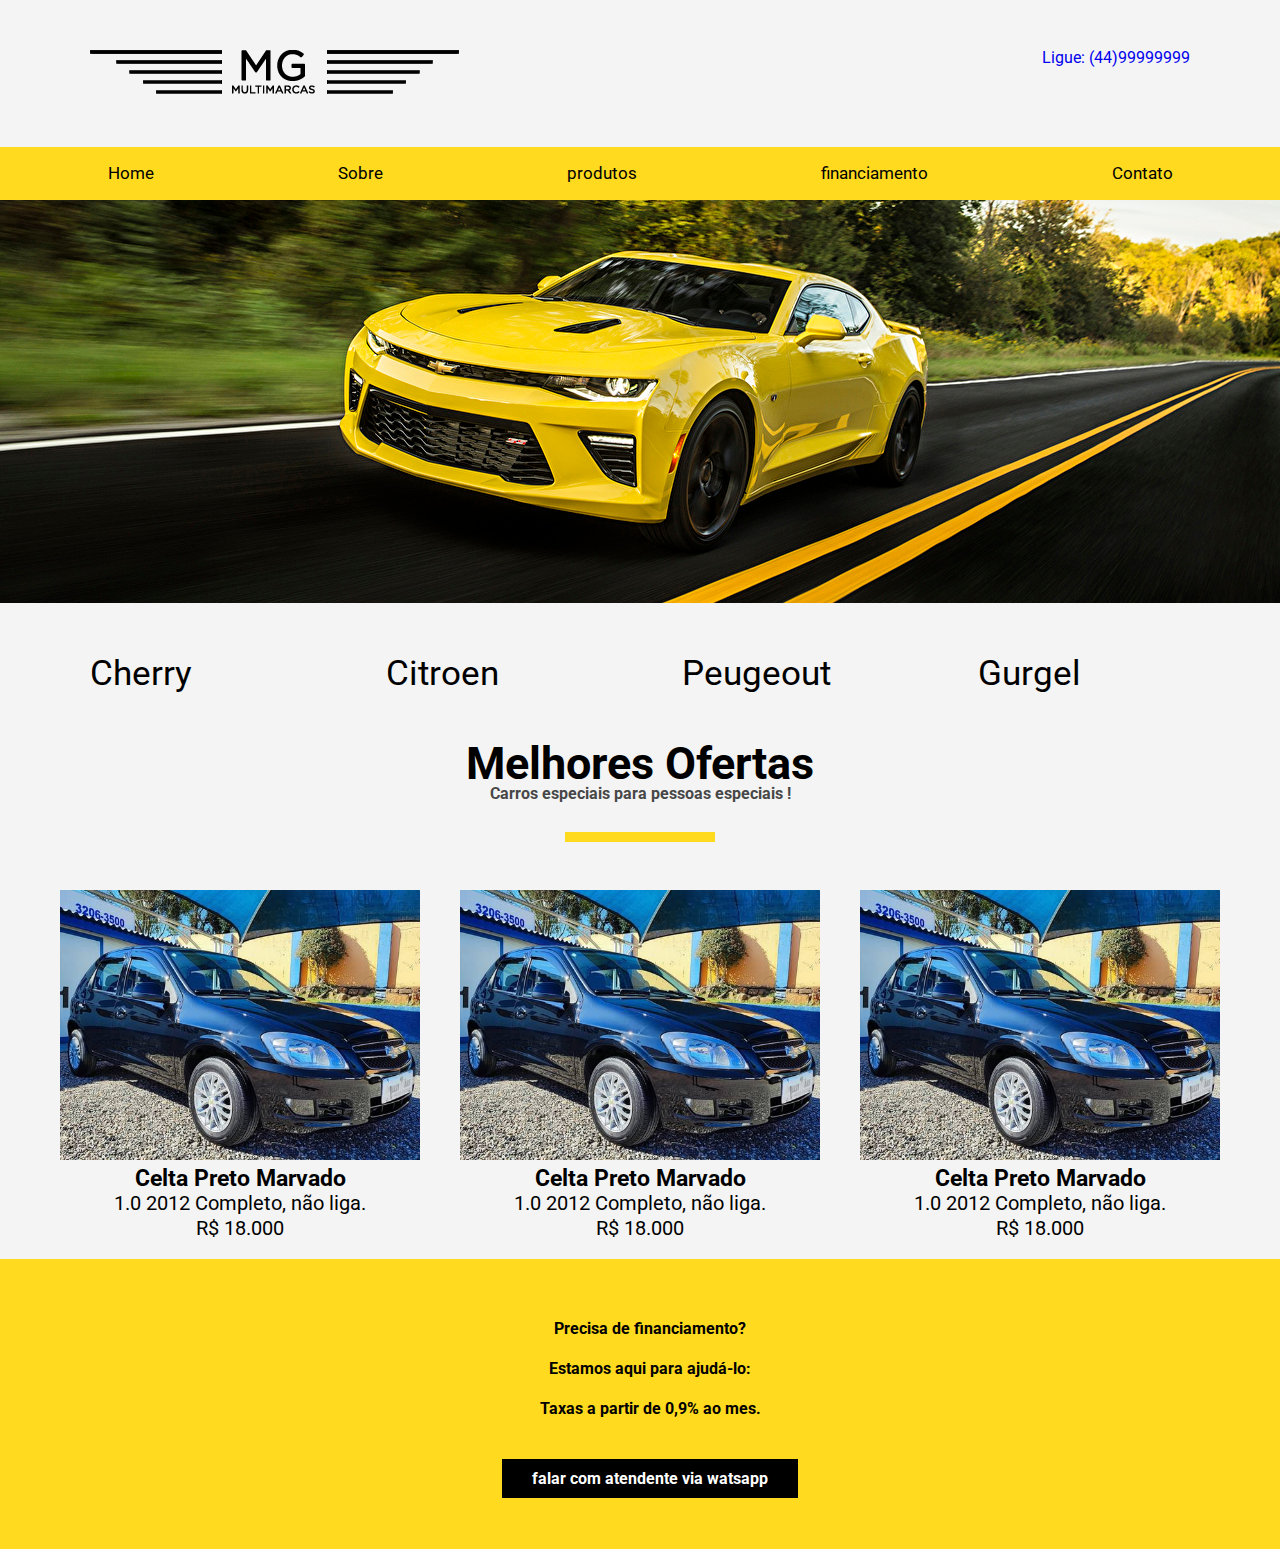
<file: index.html>
<!DOCTYPE html>
<html lang="pt-br">
<head>
    <meta charset="UTF-8">
    <meta http-equiv="X-UA-Compatible" content="IE=edge">
    <meta name="viewport" content="width=device-width, initial-scale=1.0">
    <title>MG Multimarcas</title>
    <link rel="stylesheet" href="css/reset.css">
    <link rel="stylesheet" href="css/style.css">
</head>
<body>
    <header>
        <section>
            <div id="header">
                <div id="logotipo">
                    <img src="img/logotipo.png" alt="Logotipo MG Multimarcas">
                </div>
                <div class="contato">
                    <a href="#">Ligue: (44)99999999</a>
                </div>
            </div>
        </section>
        <nav class="menu">
            <ul>
                <!-- li*5>a -->
               <li><a href="index.html">Home</a></li>
               <li><a href="sobre.html">Sobre</a></li>
               <li><a href="produtos.html">produtos</a></li>
               <li><a href="#financiamento">financiamento</a></li>
               <li><a href="contato.html">Contato</a></li>
            </ul>
        </nav>
    </header>
    <div id="main">
        <div class="banner">
            <img src="img/banner.jpg" alt="Banner">
        </div>
        <section> 
            <div class="marcas">
                <ul>
                    <li>Cherry</li>
                    <li>Citroen</li>
                    <li>Peugeout</li>
                    <li>Gurgel</li>
                </ul>
            </div>
            <div class="produtos">
                <div class="titulo">
                   Melhores Ofertas
                </div>
                <div class="subtitulo">
                    Carros especiais para pessoas especiais !
            </div>
         <div class="sublinhado">
            
         </div>
                <div class="item">
                    <img src="img/item.jpg" alt="">
                    <div class="title">Celta Preto Marvado</div>
                    <div class="desc">1.0 2012 Completo, não liga.</div>
                    <div class="valor">R$ 18.000</div>
                </div>

                
                <div class="item">
                    <img src="img/item.jpg" alt="">
                    <div class="title">Celta Preto Marvado</div>
                    <div class="desc">1.0 2012 Completo, não liga.</div>
                    <div class="valor">R$ 18.000</div>
                </div>

                
                <div class="item">
                    <img src="img/item.jpg" alt="">
                    <div class="title">Celta Preto Marvado</div>
                    <div class="desc">1.0 2012 Completo, não liga.</div>
                    <div class="valor">R$ 18.000</div>
                </div>

                 

            </div>
        </section>
        <div id="financiamento" class="financiamento">
           <section>
              <p>
                Precisa de financiamento?<br>
                Estamos aqui para ajudá-lo:<br>
                Taxas a partir de 0,9% ao mes.
              </p>

              <div class="botao">
               <a href="https://wa.me/5544988196235?text=ola, gostaria de fazer uma simulação,pode me ajudar?">
                   falar com atendente via watsapp
               </a>
              </div>

           </section>

        </div>
        
    </div>
</body>
</html>
</file>
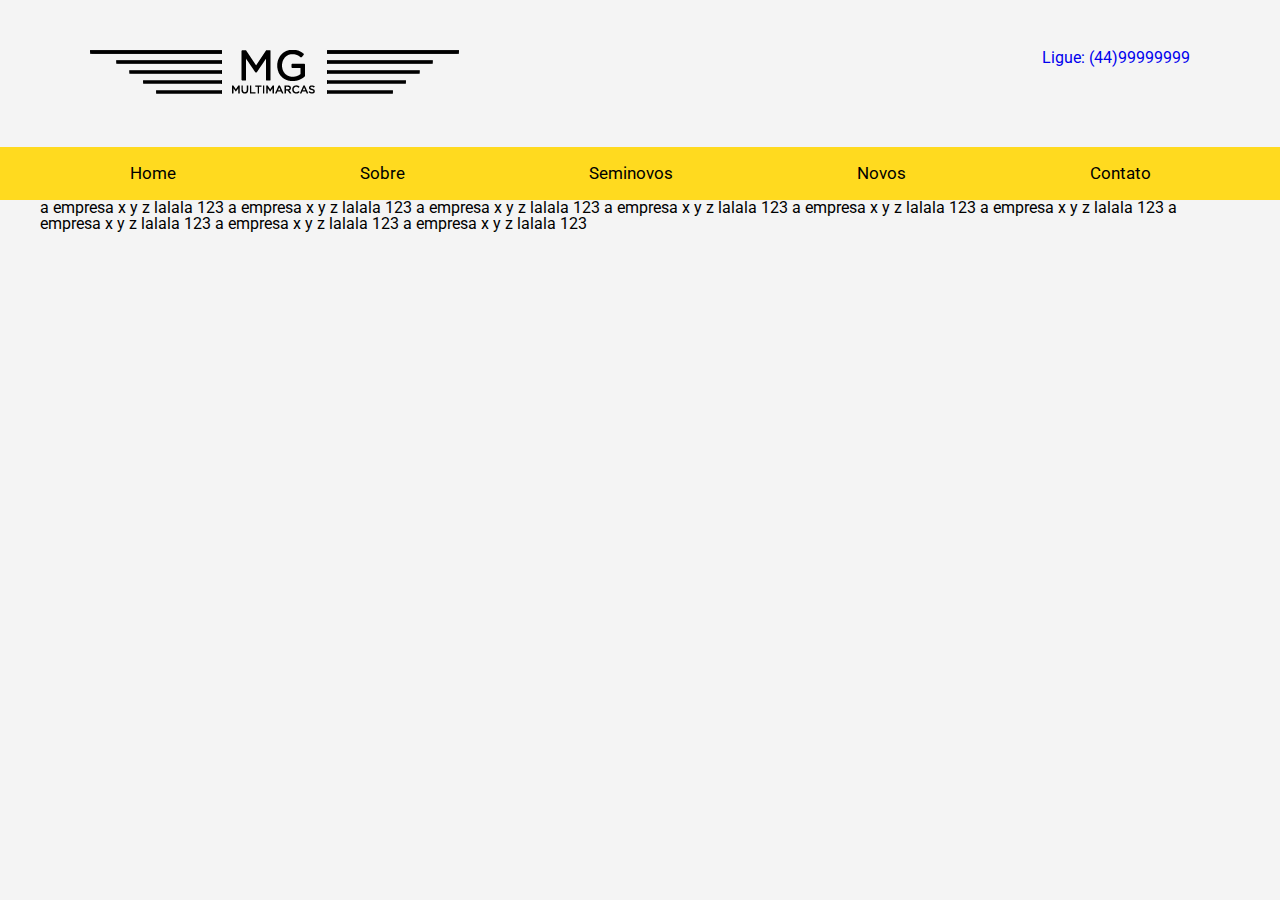
<file: contato.html>
<!DOCTYPE html>
<html lang="pt-br">
<head>
    <meta charset="UTF-8">
    <meta http-equiv="X-UA-Compatible" content="IE=edge">
    <meta name="viewport" content="width=device-width, initial-scale=1.0">
    <title>MG Multimarcas</title>
    <link rel="stylesheet" href="css/reset.css">
    <link rel="stylesheet" href="css/style.css">
</head>
<body>
    <header>
        <section>
            <div id="header">
                <div id="logotipo">
                    <img src="img/logotipo.png" alt="Logotipo MG Multimarcas">
                </div>
                <div class="contato">
                    <a href="#">Ligue: (44)99999999</a>
                </div>
            </div>
        </section>
        <nav class="menu">
            <ul>
                <!-- li*5>a -->
               <li><a href="index.html">Home</a></li>
               <li><a href="sobre.html">Sobre</a></li>
               <li><a href="seminovos.html">Seminovos</a></li>
               <li><a href="novos.html">Novos</a></li>
               <li><a href="contato.html">Contato</a></li>
            </ul>
        </nav>
    </header>
    <div id="main">
        <section>
        a empresa x y z lalala 123 a empresa x y z lalala 123 a empresa x y z lalala 123 a empresa x y z lalala 123 a empresa x y z lalala 123 a empresa x y z lalala 123 a empresa x y z lalala 123 a empresa x y z lalala 123 a empresa x y z lalala 123 
    </section>
    </div>
</body>
</html>
</file>
<file: css/style.css>
@import url('https://fonts.googleapis.com/css2?family=Roboto&display=swap');
body{
    font-family: 'Roboto', sans-serif;
  background-color: #f4f4f4;
}
section{
    width: 1200px;
    margin: 0 auto;
}
#header{
    padding:50px;
}
#header div{
    display: inline-block;
}
#header .contato{
    float: right;
}
nav.menu{
    background-color: #ffda1f;
    text-align: center;
}
nav.menu ul li{
    display: inline-block;
    padding: 18px 90px; 
    font-size:17px;
}
nav.menu ul li a{
    color: #000;
}
a{
  text-decoration: none;
}
.banner img{
    width: 100%;
}
.marcas ul li {
    display: inline-block;
    font-size: 35px;
    width: 16%;
    padding: 50px;
}
.item {
    display: inline-block;
    width: 30%;
    padding: 1.5%;
    font-size: 20px;
    text-align: center;
    line-height: 25px;
    color: black;
}

.item img {
    width: 100%;
}


.item .title {
    font-size: 23px;
    font-weight: bold;
}
.financiamento{
    background-color: #ffda1f;
    text-align: center;
    font: size 30px; ;
    font-weight:bold ;
    padding: 50px;
    line-height: 40px;
}
.botao a{
    background-color: #000;
    color: #fff;
    padding: 10px 30px;
}
.botao{
    margin-top: 30px;
}
.produtos{
    text-align: center;
}
.produtos .titulo{
    font-size:  45px; ;
    font-weight:bold ;
}
.produtos .subtitulo{
    font-size:  size 30px; ;
    font-weight:bold ;
    color: #474747;
    margin-bottom: 30px;
}
.sublinhado{
    width: 150px;
    background-color: #ffda1f;
    height: 10px;
    margin: 0 auto;
    margin-top: 10px;
    margin-bottom: 30px;
}
a:hover{
    transition: 0.3s;
    opacity: 0.8;
}
</file>
